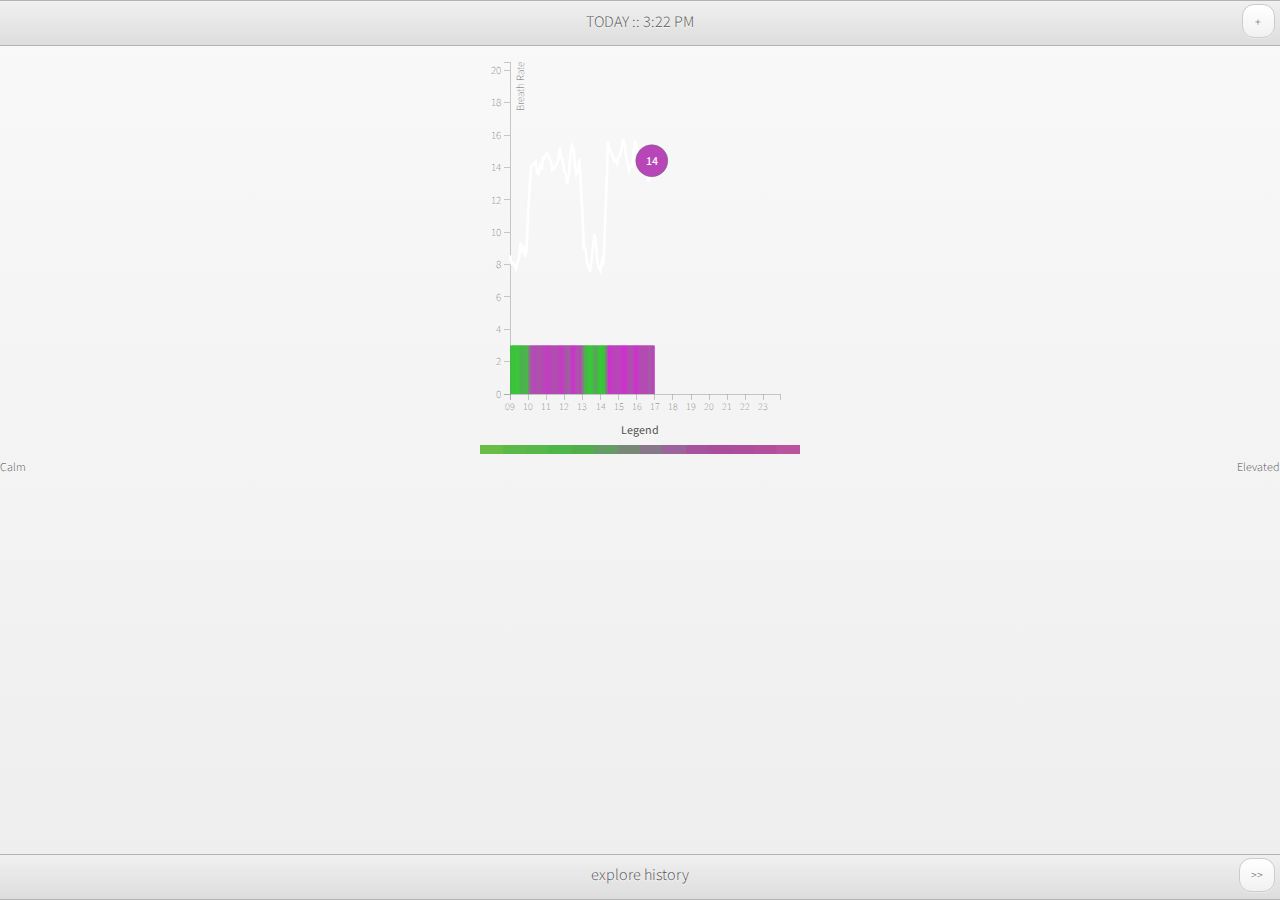
<file: index.html>
<!DOCTYPE html>
<html>
    <head>
        <meta charset="utf-8" />
        <meta name="apple-mobile-web-app-capable" content="yes" />
        <meta name="apple-mobile-web-app-status-bar-style" content="black" />
        <meta name="viewport" content="width=device-width" initial-scale="1" />
        <link rel="stylesheet" type="text/css" href="chart.css" />
        <link rel="stylesheet" type="text/css" href="tipsy.css" />
        <link rel="stylesheet" type="text/css" href="jquery.mobile-1.2.0.css" />
        <link href='http://fonts.googleapis.com/css?family=Source+Sans+Pro:200,300,400,600,200italic,300italic,400italic ' rel='stylesheet' type='text/css'>
        <link rel="stylesheet" type="text/css" href="override-jquery-style.css" />
        <script src="jquery-1.8.2.min.js"></script>
        <script src="jquery.mobile-1.2.0.js"></script>
        <script src="d3.v2.js"></script>
        <script src="jquery.tipsy.js"></script>
        <title>BreathWear</title>
    </head>
    
    <body>
        <div data-role='page'>
            <center>
                <div data-role='header' data-position='fixed' data-theme='c'>
                    <h2 id="instantTitle"></h2>                    
                    <a href='#popupPanel' data-rel='popup' data-transition='slide' data-position-to='origin' data-role='button' class='ui-btn-right'>+</a>
                    <div id='popupPanel' data-role='popup' data-corners='false' data-theme='c' data-shadow='false' data-tolerance='0,0'>
                        <button data-theme='c' data-mini='true'>Photo</button>
                        <button data-theme='c' data-mini='true' onclick="slidePage('addNote.html')">Note</button>
                        <button data-theme='c' data-mini='true' onclick="slidePage('addMood.html')">Mood</button>
                    </div>
                    
                </div>
                <div id="chartInstant"></div>
                <div id="legend" >
                    <h3 style: "float:center">Legend</h3>
                    <img src="imgs/gradient1.png" width="320"></img><br>
                    <div style="float:left">Calm</div>
                    
                    <div style="float:right">Elevated</div>
                </div>
                <script src="chartInstant.js" type="text/javascript"></script>
                <script type="text/javascript">
                    function slidePage(page) {
                        $.mobile.changePage(page, {transition: 'slide'});
                    }
                </script>
                <div data-role='footer' data-position='fixed' data-theme='c'>
                    <h2>explore history</h2>
                    <a href="weeklyView.html" class="ui-btn-right">>></a>
                </div>
            </center>
        </div>
    </body>
</html>
</file>
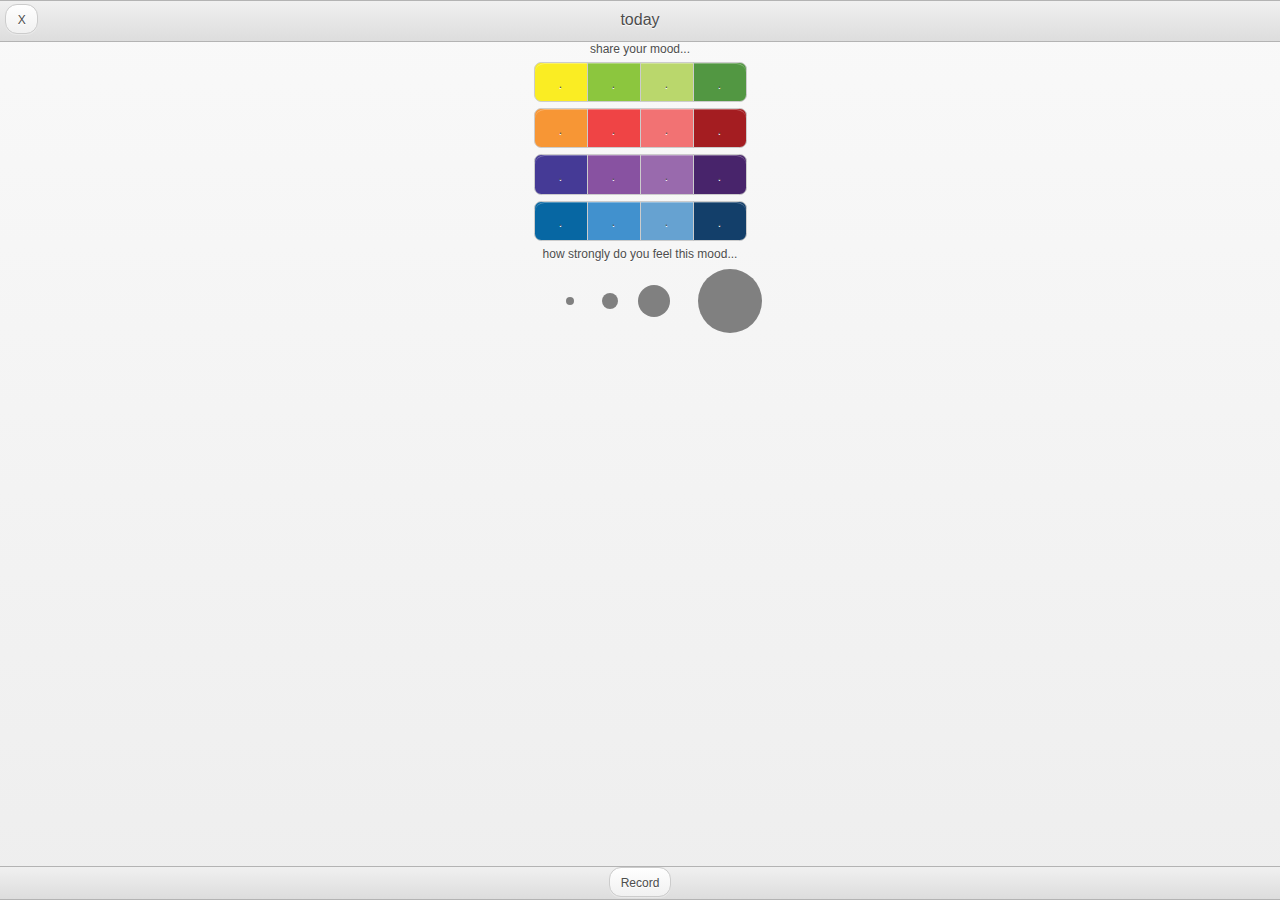
<file: addMood.html>
<!DOCTYPE html>
<html>
    <head>
        <meta charset="utf-8" />
        <meta name="apple-mobile-web-app-capable" content="yes" />
        <meta name="apple-mobile-web-app-status-bar-style" content="black" />
        <meta name="viewport" content="width=device-width" initial-scale="1" />
        <link rel="stylesheet" type="text/css" href="chart.css" />
        <link rel="stylesheet" type="text/css" href="tipsy.css" />
        <link rel="stylesheet" type="text/css" href="jquery.mobile-1.2.0.css" />
        <script src="jquery-1.8.2.min.js"></script>
        <script src="jquery.mobile-1.2.0.js"></script>
        <script src="d3.v2.js"></script>
        <script src="jquery.tipsy.js"></script>
        <title>BreathWear</title>
    </head>
    
    <body>
        <div data-role='page'>
            <center>
                <div data-role='header' data-position='fixed' data-theme='c'>
                    <a href='', data-rel="back">X</a>
                    <h2 id="instantTitle">today</h2>                    
                </div>
                
                share your mood...
                <div data-role="controlgroup" data-type="horizontal">
                    <a href='' data-role="button" style="background:#FAED23">.</a>
                    <a href='' data-role="button" style="background:#8CC63E">.</a>
                    <a href='' data-role="button" style="background:#BAD76C">.</a>
                    <a href='' data-role="button" style="background:#529742">.</a>
                </div>
                <div data-role="controlgroup" data-type="horizontal">
                    <a href='' data-role="button" style="background:#F79635">.</a>
                    <a href='' data-role="button" style="background:#EF4445">.</a>
                    <a href='' data-role="button" style="background:#F27273">.</a>
                    <a href='' data-role="button" style="background:#A41D21">.</a>
                </div>
                <div data-role="controlgroup" data-type="horizontal">
                    <a href='' data-role="button" style="background:#453A96">.</a>
                    <a href='' data-role="button" style="background:#8852A1">.</a>
                    <a href='' data-role="button" style="background:#996AAD">.</a>
                    <a href='' data-role="button" style="background:#48246B">.</a>
                </div>
                <div data-role="controlgroup" data-type="horizontal">
                    <a href='' data-role="button" style="background:#0767A3">.</a>
                    <a href='' data-role="button" style="background:#4191CE">.</a>
                    <a href='' data-role="button" style="background:#66A2D1">.</a>
                    <a href='' data-role="button" style="background:#133F6A">.</a>
                </div>
                
                how strongly do you feel this mood...
                <div id="circleSizes">
                    <svg>
                        <g>
                            <circle fill="grey" r="4" cx="80" cy="40"></circle>
                            <circle fill="grey" r="8" cx="120" cy="40"></circle>
                            <circle fill="grey" r="16" cx="164" cy="40"></circle>
                            <circle fill="grey" r="32" cx="240" cy="40"></circle>
                        </g>
                    </svg>
                </div>
                <div data-role='footer' data-position='fixed' data-theme='c'>
                    <a href='', data-rel="back">Record</a>
                </div>
            </center>
        </div>
    </body>
</html>
</file>
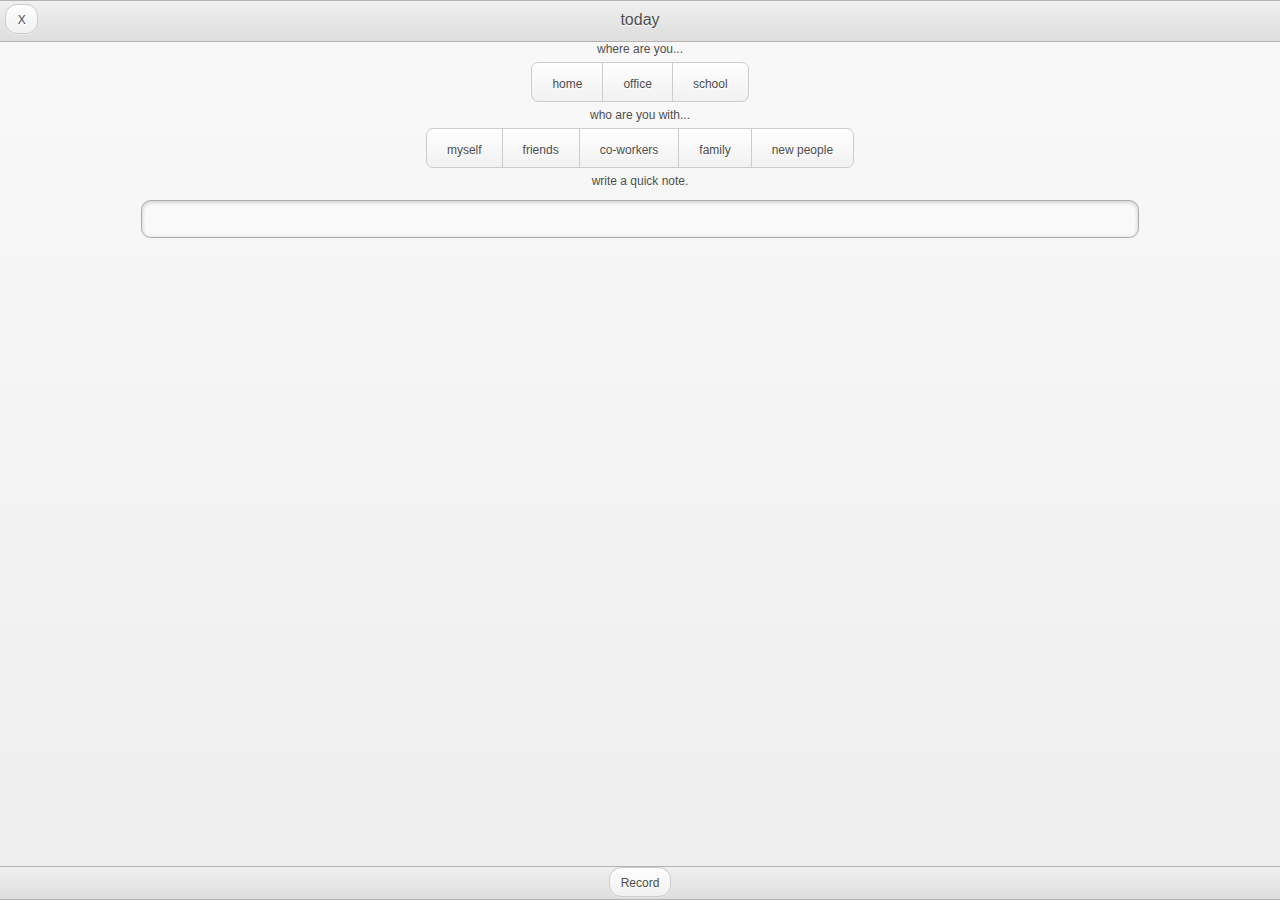
<file: addNote.html>
<!DOCTYPE html>
<html>
    <head>
        <meta charset="utf-8" />
        <meta name="apple-mobile-web-app-capable" content="yes" />
        <meta name="apple-mobile-web-app-status-bar-style" content="black" />
        <meta name="viewport" content="width=device-width" initial-scale="1" />
        <link rel="stylesheet" type="text/css" href="chart.css" />
        <link rel="stylesheet" type="text/css" href="tipsy.css" />
        <link rel="stylesheet" type="text/css" href="jquery.mobile-1.2.0.css" />
        <script src="jquery-1.8.2.min.js"></script>
        <script src="jquery.mobile-1.2.0.js"></script>
        <script src="d3.v2.js"></script>
        <script src="jquery.tipsy.js"></script>
        <title>BreathWear</title>
    </head>
    
    <body>
        <div data-role='page'>
            <center>
                <div data-role='header' data-position='fixed' data-theme='c'>
                    <a href='', data-rel="back">X</a>
                    <h2 id="instantTitle">today</h2>                   
                </div>
                
                where are you...
                <div data-role="controlgroup" data-type="horizontal">
                    <a href='' data-role="button">home</a>
                    <a href='' data-role="button">office</a>
                    <a href='' data-role="button">school</a>
                </div>
                
                who are you with...
                <div data-role="controlgroup" data-type="horizontal">
                    <a href='' data-role="button">myself</a>
                    <a href='' data-role="button">friends</a>
                    <a href='' data-role="button">co-workers</a>
                    <a href='' data-role="button">family</a>
                    <a href='' data-role="button">new people</a>
                </div>
                
                write a quick note.
                <div data-role="fieldcontain">
                    <input type="text" name="name" id="name" value="" />
                </div>
                
                <script type="text/javascript"> 
                </script>
                <div data-role='footer' data-position='fixed' data-theme='c'>
                    <a href='', data-rel="back">Record</a>
                </div>
            </center>
        </div>
    </body>
</html>
</file>
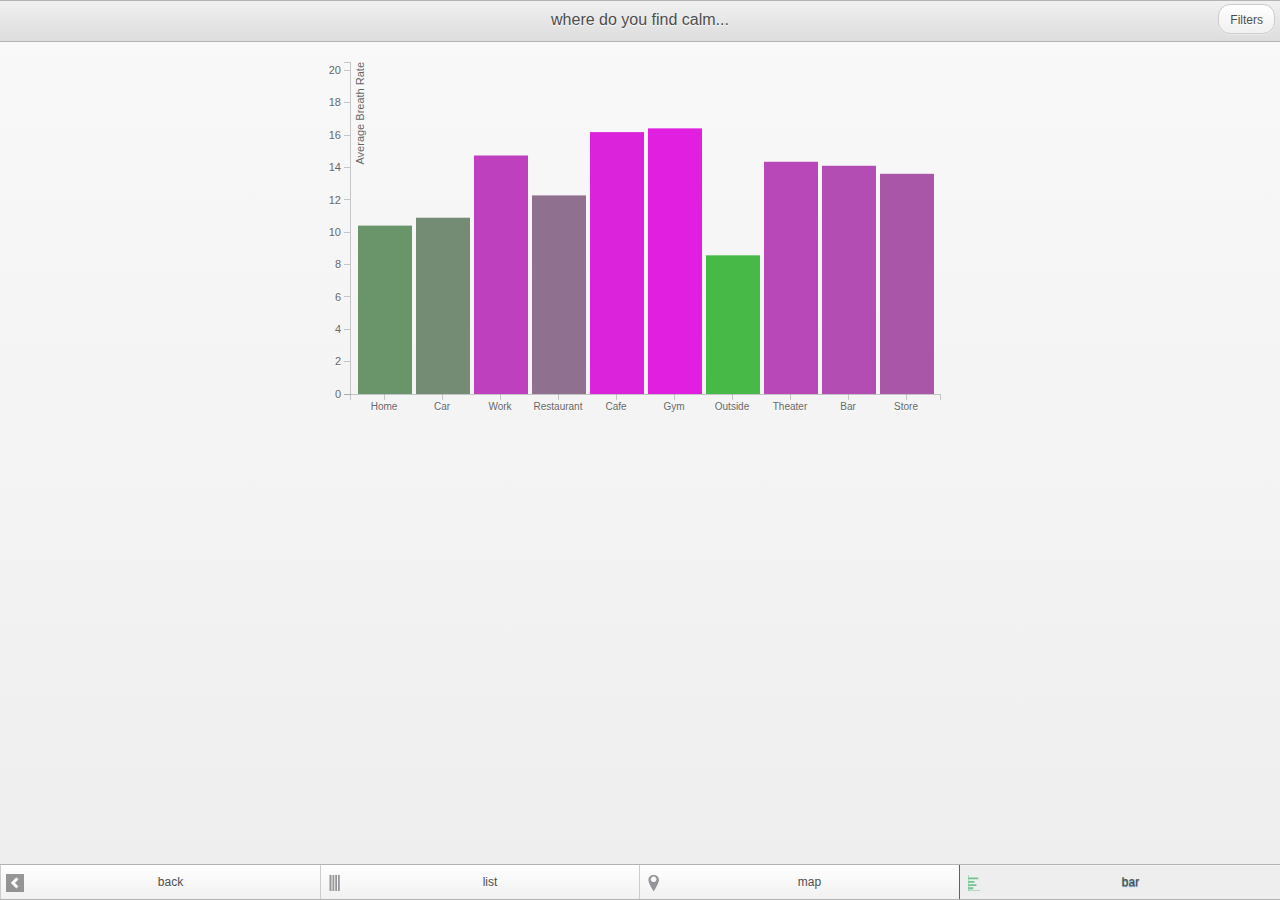
<file: aggregateView.html>
<!DOCTYPE html>
<html>
    <head>
        <meta charset="utf-8" />
        <meta name="apple-mobile-web-app-capable" content="yes" />
        <meta name="apple-mobile-web-app-status-bar-style" content="black" />
        <meta name="viewport" content="width=device-width" initial-scale="1" />
        <link rel="stylesheet" type="text/css" href="chart.css" />
        <link rel="stylesheet" type="text/css" href="tipsy.css" />
        <link rel="stylesheet" type="text/css" href="jquery.mobile-1.2.0.css" />
        <script src="jquery-1.8.2.min.js"></script>
        <script src="jquery.mobile-1.2.0.js"></script>
        <script src="d3.v2.js"></script>
        <script src="jquery.tipsy.js"></script>
        <title>BreathWear</title>
    </head>
    
    <body>
        <div data-role='page'>
            <center>
                <div data-role='header' data-position='fixed' data-theme='c'>
                    <h2 id="aggregateTitle"></h2>
                    <a href="#filterPopup" class="ui-btn-right" data-rel="popup" data-role="button" data-inline="true">Filters</a>
                    <div data-role="popup" id="filterPopup">
                        <button data-theme='c' data-mini='true' onclick="changeFilter('people')">Who</button>
                        <button data-theme='c' data-mini='true' onclick="changeFilter('calendar_event')">What</button>
                        <button data-theme='c' data-mini='true' onclick="changeFilter('period')">When</button>
                        <button data-theme='c' data-mini='true' onclick="changeFilter('location')">Where</button>
                    </div>
                </div>
                <div id="chartAggregate"></div>
                <script type="text/javascript">
                    var _currFilter = (window.location.search != "") ? window.location.search.substring(8) : "location";
                    function changeFilter(filter) {
                        if (filter != _currFilter) {
                            window.location.replace('aggregateView.html?filter='+filter);
                        }
                    }
                    </script>
                <script src="chartAggregate.js" type="text/javascript"></script>                
                <div data-role='footer' data-position='fixed' data-theme='c'>
                    <div class='nav-glyphish-example' data-role="navbar" data-iconpos="left">
                        <ul>
                            <li><a href='index.html' data-icon="arrow-l" data-theme='c'>back</a></li>
                            <li><a id="listBtn" href='weeklyView.html' data-icon="arrow-r">list</a></li>
                            <li><a id="mapBtn" href='mapView.html' data-icon="arrow-r">map</a></li>
                            <li><a id="barBtn" href='' data-icon="arrow-r" class='ui-btn-active ui-state-persist'>bar</a></li>
                        </ul>
                    </div>
                </div>
            </center>
        </div>
    </body>
</html>
</file>
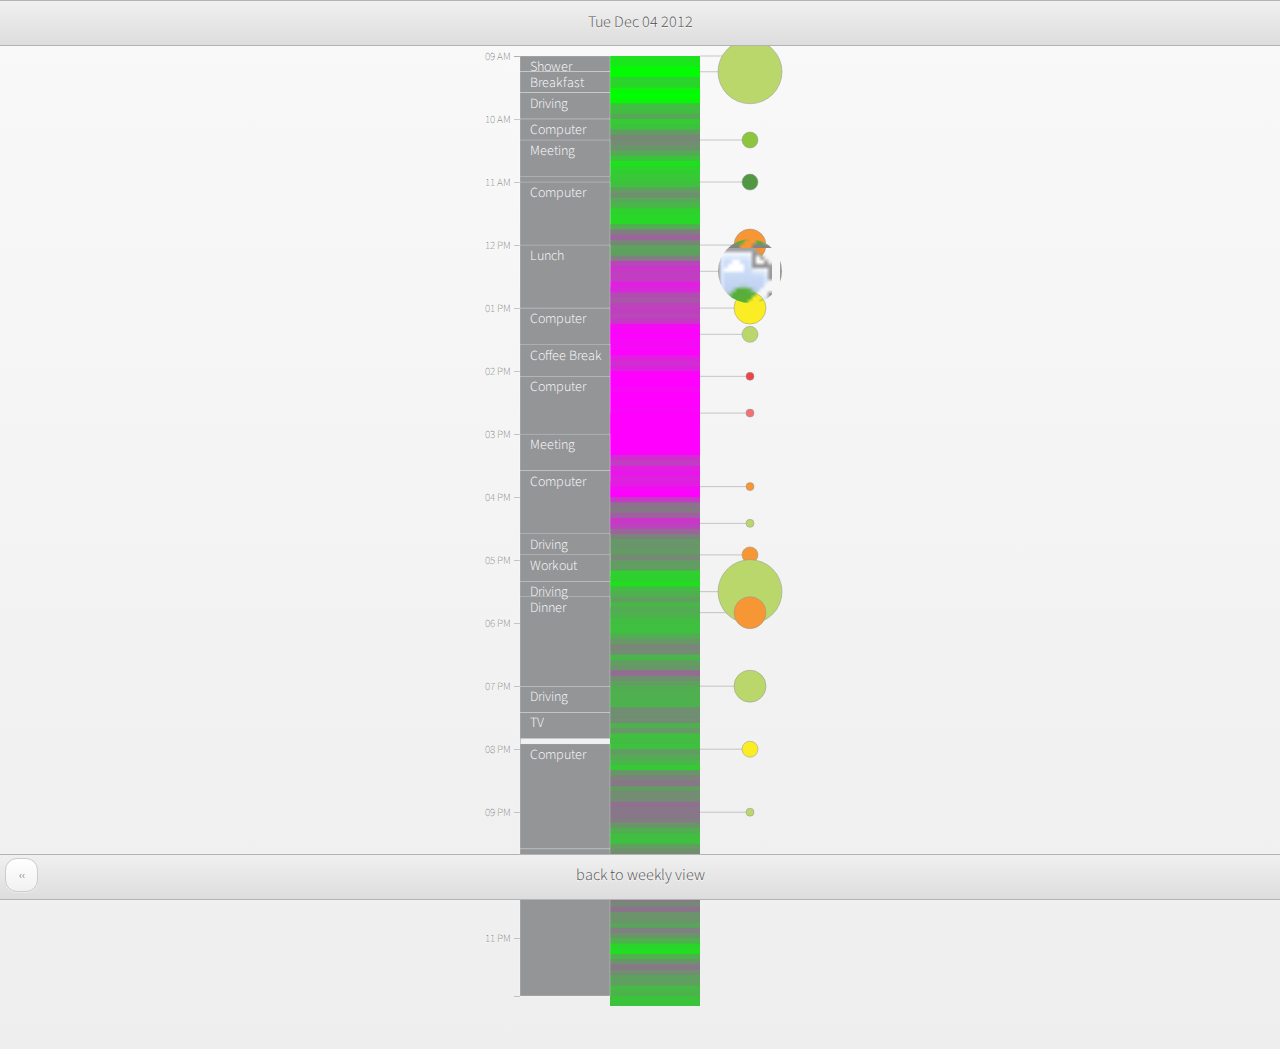
<file: dailyView.html>
<!DOCTYPE html>
<html>
    <head>
        <meta charset="utf-8" />
        <meta name="apple-mobile-web-app-capable" content="yes" />
        <meta name="apple-mobile-web-app-status-bar-style" content="black" />
        <meta name="viewport" content="width=device-width" initial-scale="1" />
        <link href='http://fonts.googleapis.com/css?family=Source+Sans+Pro:200,300,400,600,200italic,300italic,400italic ' rel='stylesheet' type='text/css'>
        <link rel="stylesheet" type="text/css" href="chart.css" />
        <link rel="stylesheet" type="text/css" href="tipsy.css" />
        <link rel="stylesheet" type="text/css" href="override-jquery-style.css" />
        <link rel="stylesheet" type="text/css" href="jquery.mobile-1.2.0.css" />
        <script src="jquery-1.8.2.min.js"></script>
        <script src="jquery.mobile-1.2.0.js"></script>
        <script src="d3.v2.js"></script>
        <script src="jquery.tipsy.js"></script>
        <title>BreathWear</title>
    </head>
    
    <body>
        <div data-role='page'>
           <center>
                <div data-role='header' data-position='fixed' data-theme='c'>
                    <h2 id="dailyTitle"></h2>
                </div>
                <div id="chartDaily"></div>
                <script src="chartDaily.js" type="text/javascript"></script>
                <div data-role='footer' data-position='fixed' data-theme='c'>
                    <a href="weeklyView.html" class='ui-btn-left'>&lsaquo;&lsaquo;</a>
                    <h2>back to weekly view</h2>
                </div>
            </center>
        </div>
    </body>
</html>
</file>
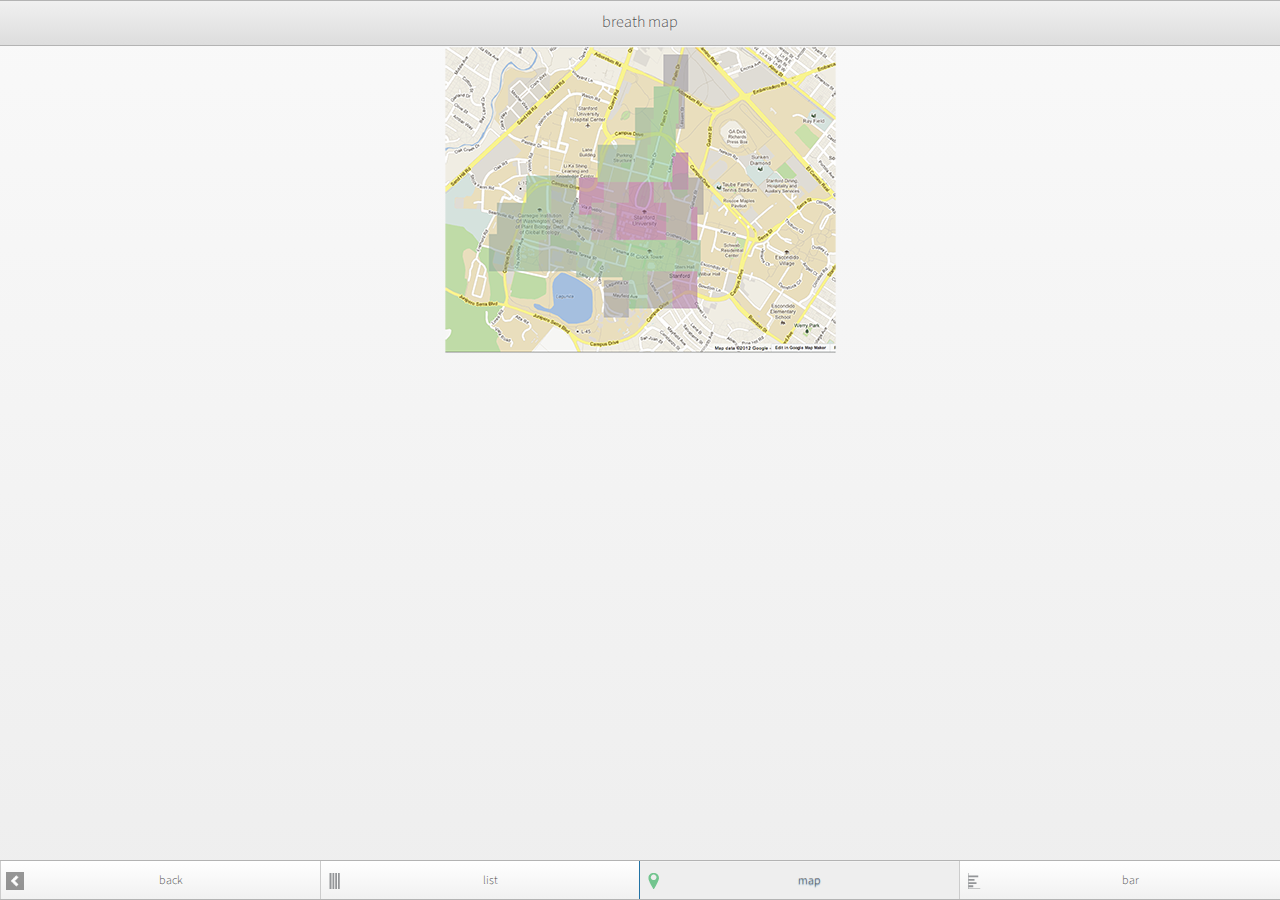
<file: mapView.html>
<!DOCTYPE html>
<html>
    <head>
        <meta charset="utf-8" />
        <meta name="apple-mobile-web-app-capable" content="yes" />
        <meta name="apple-mobile-web-app-status-bar-style" content="black" />
        <meta name="viewport" content="width=device-width" initial-scale="1" />
        <link rel="stylesheet" type="text/css" href="chart.css" />
        <link rel="stylesheet" type="text/css" href="tipsy.css" />
        <link rel="stylesheet" type="text/css" href="jquery.mobile-1.2.0.css" />
        <link href='http://fonts.googleapis.com/css?family=Source+Sans+Pro:200,300,400,600,200italic,300italic,400italic ' rel='stylesheet' type='text/css'>
            <link rel="stylesheet" type="text/css" href="override-jquery-style.css" />
            <script src="jquery-1.8.2.min.js"></script>
            <script src="jquery.mobile-1.2.0.js"></script>
            <script src="d3.v2.js"></script>
            <script src="jquery.tipsy.js"></script>
            <title>BreathWear</title>
            </head>
    
    <body>
        <div data-role='page'>
            <center>
                <div data-role='header' data-position='fixed' data-theme='c'>
                    <h2 id="mapTitle">breath map</h2>
                </div>
                <div id="chartMap">
                <img id="mapImg" src='imgs/map-copy.png'></img>
                </div>
                
                <div data-role='footer' data-position='fixed' data-theme='c'>
                    <div class='nav-glyphish-example' data-role="navbar" data-iconpos="left">
                        <ul>
                            <li><a href='index.html' data-icon="arrow-l" data-theme='c'>back</a></li>
                            <li><a id="listBtn" href='weeklyView.html' data-icon="custom">list</a></li>
                            <li><a id="mapBtn" href='' data-icon="custom" class='ui-btn-active ui-state-persist'>map</a></li>
                            <li><a id="barBtn" href='aggregateView.html' data-icon="custom">bar</a></li>
                        </ul>
                    </div>
                </div>
            </center>
        </div>
    </body>
</html>
</file>
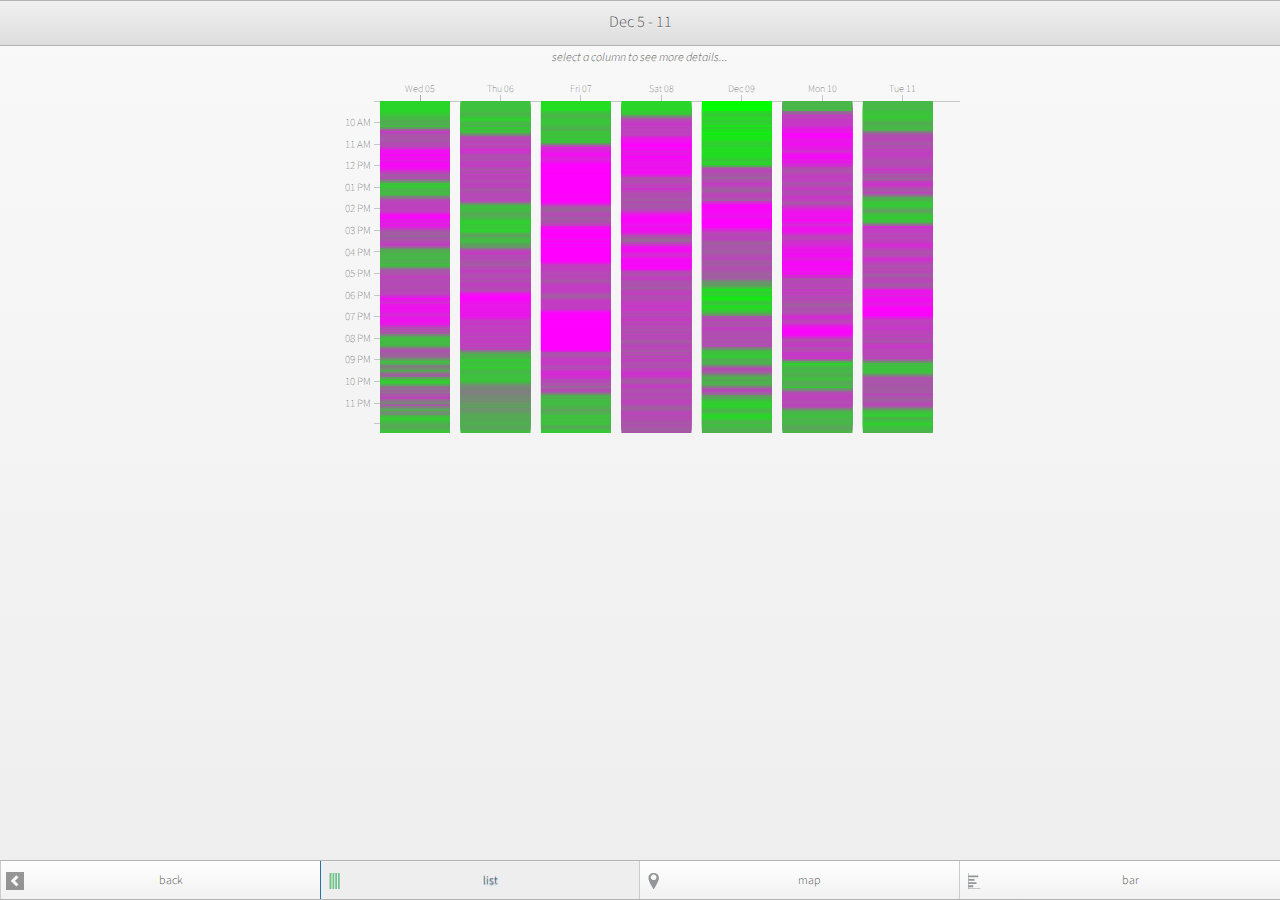
<file: weeklyView.html>
<!DOCTYPE html>
<html>
    <head>
        <meta charset="utf-8" />
        <meta name="apple-mobile-web-app-capable" content="yes" />
        <meta name="apple-mobile-web-app-status-bar-style" content="black" />
        <meta name="viewport" content="width=device-width" initial-scale="1" />
        <link rel="stylesheet" type="text/css" href="chart.css" />
        <link rel="stylesheet" type="text/css" href="tipsy.css" />
        <link rel="stylesheet" type="text/css" href="jquery.mobile-1.2.0.css" />
        <link href='http://fonts.googleapis.com/css?family=Source+Sans+Pro:200,300,400,600,200italic,300italic,400italic ' rel='stylesheet' type='text/css'>
        <link rel="stylesheet" type="text/css" href="override-jquery-style.css" />
        <script src="jquery-1.8.2.min.js"></script>
        <script src="jquery.mobile-1.2.0.js"></script>
        <script src="d3.v2.js"></script>
        <script src="jquery.tipsy.js"></script>
        <title>BreathWear</title>
    </head>
    
    <body>
        <div data-role='page'>
            <center>
                <div data-role='header' data-position='fixed' data-theme='c'>
                    <h2 id="weeklyTitle"></h2>
                </div>
                <div id="weeklyNote">
                    <i>select a column to see more details...</i>
                </div>
                <div id="chartWeekly"></div>
                <script src="chartWeekly.js" type="text/javascript"></script>
                <div data-role='footer' data-position='fixed' data-theme='c'>
                    <div class='nav-glyphish-example' data-role="navbar" data-iconpos="left">
                        <ul>
                            <li><a href='index.html' data-icon="arrow-l" data-theme='c'>back</a></li>
                            <li><a id="listBtn" href='' data-icon="custom" class='ui-btn-active ui-state-persist'>list</a></li>
                            <li><a id="mapBtn" href='mapView.html' data-icon="custom">map</a></li>
                            <li><a id="barBtn" href='aggregateView.html' data-icon="custom">bar</a></li>
                        </ul>
                    </div>
                </div>
            </center>
        </div>
    </body>
</html>
</file>
<file: tipsy.css>
.tipsy { font-size: 10px; position: absolute; padding: 5px; z-index: 100000; }
  .tipsy-inner { background-color: white; color: #000; font-family: 'Source Sans Pro', sans-serif, 13pt; max-width: 200px; padding: 5px 8px 4px 8px; text-align: center; }

  /* Rounded corners */
  .tipsy-inner { border-radius: 3px; -moz-border-radius: 3px; -webkit-border-radius: 3px; }
  
  /* Uncomment for shadow */
  /*.tipsy-inner { box-shadow: 0 0 5px #000000; -webkit-box-shadow: 0 0 5px #000000; -moz-box-shadow: 0 0 5px #000000; }*/
  
  .tipsy-arrow { position: absolute; width: 0; height: 0; line-height: 0; border: 5px dashed #000; }
  
  /* Rules to colour arrows */
  .tipsy-arrow-n { border-bottom-color: #bfbfbf; }
  .tipsy-arrow-s { border-top-color: #bfbfbf; }
  .tipsy-arrow-e { border-left-color: #bfbfbf; }
  .tipsy-arrow-w { border-right-color: #bfbfbf; }
  
	.tipsy-n .tipsy-arrow { top: 0px; left: 50%; margin-left: -5px; border-bottom-style: solid; border-top: none; border-left-color: transparent; border-right-color: transparent; }
    .tipsy-nw .tipsy-arrow { top: 0; left: 10px; border-bottom-style: solid; border-top: none; border-left-color: transparent; border-right-color: transparent;}
    .tipsy-ne .tipsy-arrow { top: 0; right: 10px; border-bottom-style: solid; border-top: none;  border-left-color: transparent; border-right-color: transparent;}
  .tipsy-s .tipsy-arrow { bottom: 0; left: 50%; margin-left: -5px; border-top-style: solid; border-bottom: none;  border-left-color: transparent; border-right-color: transparent; }
    .tipsy-sw .tipsy-arrow { bottom: 0; left: 10px; border-top-style: solid; border-bottom: none;  border-left-color: transparent; border-right-color: transparent; }
    .tipsy-se .tipsy-arrow { bottom: 0; right: 10px; border-top-style: solid; border-bottom: none; border-left-color: transparent; border-right-color: transparent; }
  .tipsy-e .tipsy-arrow { right: 0; top: 50%; margin-top: -5px; border-left-style: solid; border-right: none; border-top-color: transparent; border-bottom-color: transparent; }
  .tipsy-w .tipsy-arrow { left: 0; top: 50%; margin-top: -5px; border-right-style: solid; border-left: none; border-top-color: transparent; border-bottom-color: transparent; }

January 17, 2012
</file>
<file: chart.css>
/*--- override jquery ---*/

body .ui-btn-text {
    font-family: 'Source Sans Pro', sans-serif;
    font-weight: 300;
}

body .ui-btn-down-c .ui-btn-hover-c{
    border: 1px solid #73c48d;
    text-shadow: 0 1px 0 #FFF;

}

body .ui-btn-active {
    background-color: #EEE
}

/*--- text/html ---*/

body {
    background-color: #E0E0E0;
}

* {
    font-family: 'Source Sans Pro', sans-serif;
    font-weight: 300;
    color: #4D4D4D;
    font-size: 12px;
}

h1, h3, h4, h5, h6 {
	padding: 2px 2px 2px 2px;
	margin: 1px 1px 1px 1px;
	font-weight: 400;
}

h2 {
	padding: 2px 2px 2px 2px;
	margin: 1px 1px 1px 1px;
	font-weight: 300;
}

h5 {
	font-weight: 600;
}


#weeklyNote {
    padding: 5px 5px 5px 5px;
    font-weight: 200;
    font-size: 10pt;
    color: #939597;

}

a:hover {
	font-size: bigger;
}

/*--- charts ---*/

#chart, #chartWeekly, #chartInstant {
    font-family: 'Source Sans Pro', sans-serif;

}

.line {
    fill: none;
    stroke: #FFF;
    stroke-width: 2.5px;
}

.bar {
    fill: #939597;
}

.axis path,
.axis line {
    fill: none;
    stroke: #939597;
    stroke-width: 0.5;
    shape-rendering: crispEdges;
}

.axis line.tick {
    x2: -3;

}

.axis text {
	font-family: 'Source Sans Pro', sans-serif;
}

.x.axis text {
    font-size: 10px;
    font-weight: 200;
    fill: #666666;
}

.x.axis.instant text {
    font-size: 10px;
    font-weight: 200;
    fill: #666666;
}

.x.axis.agg text {
    font-size: 10px;
    font-weight: 200;
    fill: #666666;
}

.y.axis text {
    font-size: 11px;
    font-weight: 200;
    fill: #666666;
}
 
.data-point, .eventBox {
    stroke: #666666;
    stroke-width: 0.5;
    fill: #FFF;
}

.data-point-text {
    font-family: 'Source Sans Pro', sans-serif;
    font-weight: 500;
    fill: white;
    text-shadow: none;
}

.eventBoxText {
    font-family: 'Source Sans Pro', sans-serif;
    font-weight:300;
    font-size: 14px;
    text-shadow: none;
    fill: #FFFFFF;
}

.eventBox {
    fill:#939597;
    stroke: white;
    stroke-width:0.25;
}

.moodLine, .moodCircle {
    stroke: #939597;
    stroke-width:0.5;
}

#popupPanel-popup {
    right: 0 !important;
    left: auto !important;
}

#filterPopup-popup {
    right: 0 !important;
    left: auto !important;
}

#instantTitle text {
    font-size:15px;
}

#listBtn .ui-icon { 
    background:  url(imgs/icon-list.png) 50% 50% no-repeat; 
    background-size: 16px 16px; 
}

#listBtn.ui-btn-active {
    background: #EEE;
}

#listBtn.ui-btn-active .ui-icon { 
    background:  url(imgs/icon-list-on.png) 50% 50% no-repeat; 
    background-size: 16px 16px; 
}

#mapBtn .ui-icon { 
    background:  url(imgs/icon-map.png) 50% 50% no-repeat; 
    background-size: 16px 16px; 
}

#mapBtn.ui-btn-active {
    background: #EEE;
}

#mapBtn.ui-btn-active .ui-icon { 
    background:  url(imgs/icon-map-on.png) 50% 50% no-repeat; 
    background-size: 16px 16px; 
}

#barBtn .ui-icon { 
    background:  url(imgs/icon-bar.png) 50% 50% no-repeat; 
    background-size: 16px 16px; 
}

#barBtn.ui-btn-active {
    background: #EEE;
}

#barBtn.ui-btn-active .ui-icon { 
    background:  url(imgs/icon-bar-on.png) 50% 50% no-repeat; 
    background-size: 16px 16px; 
}

.nav-glyphish-example .ui-btn .ui-icon { 
    box-shadow: none!important; 
    -moz-box-shadow: none!important; 
    -webkit-box-shadow: none!important; 
    -webkit-border-radius: 0 !important; 
    border-radius: 0 !important; 
}
</file>
